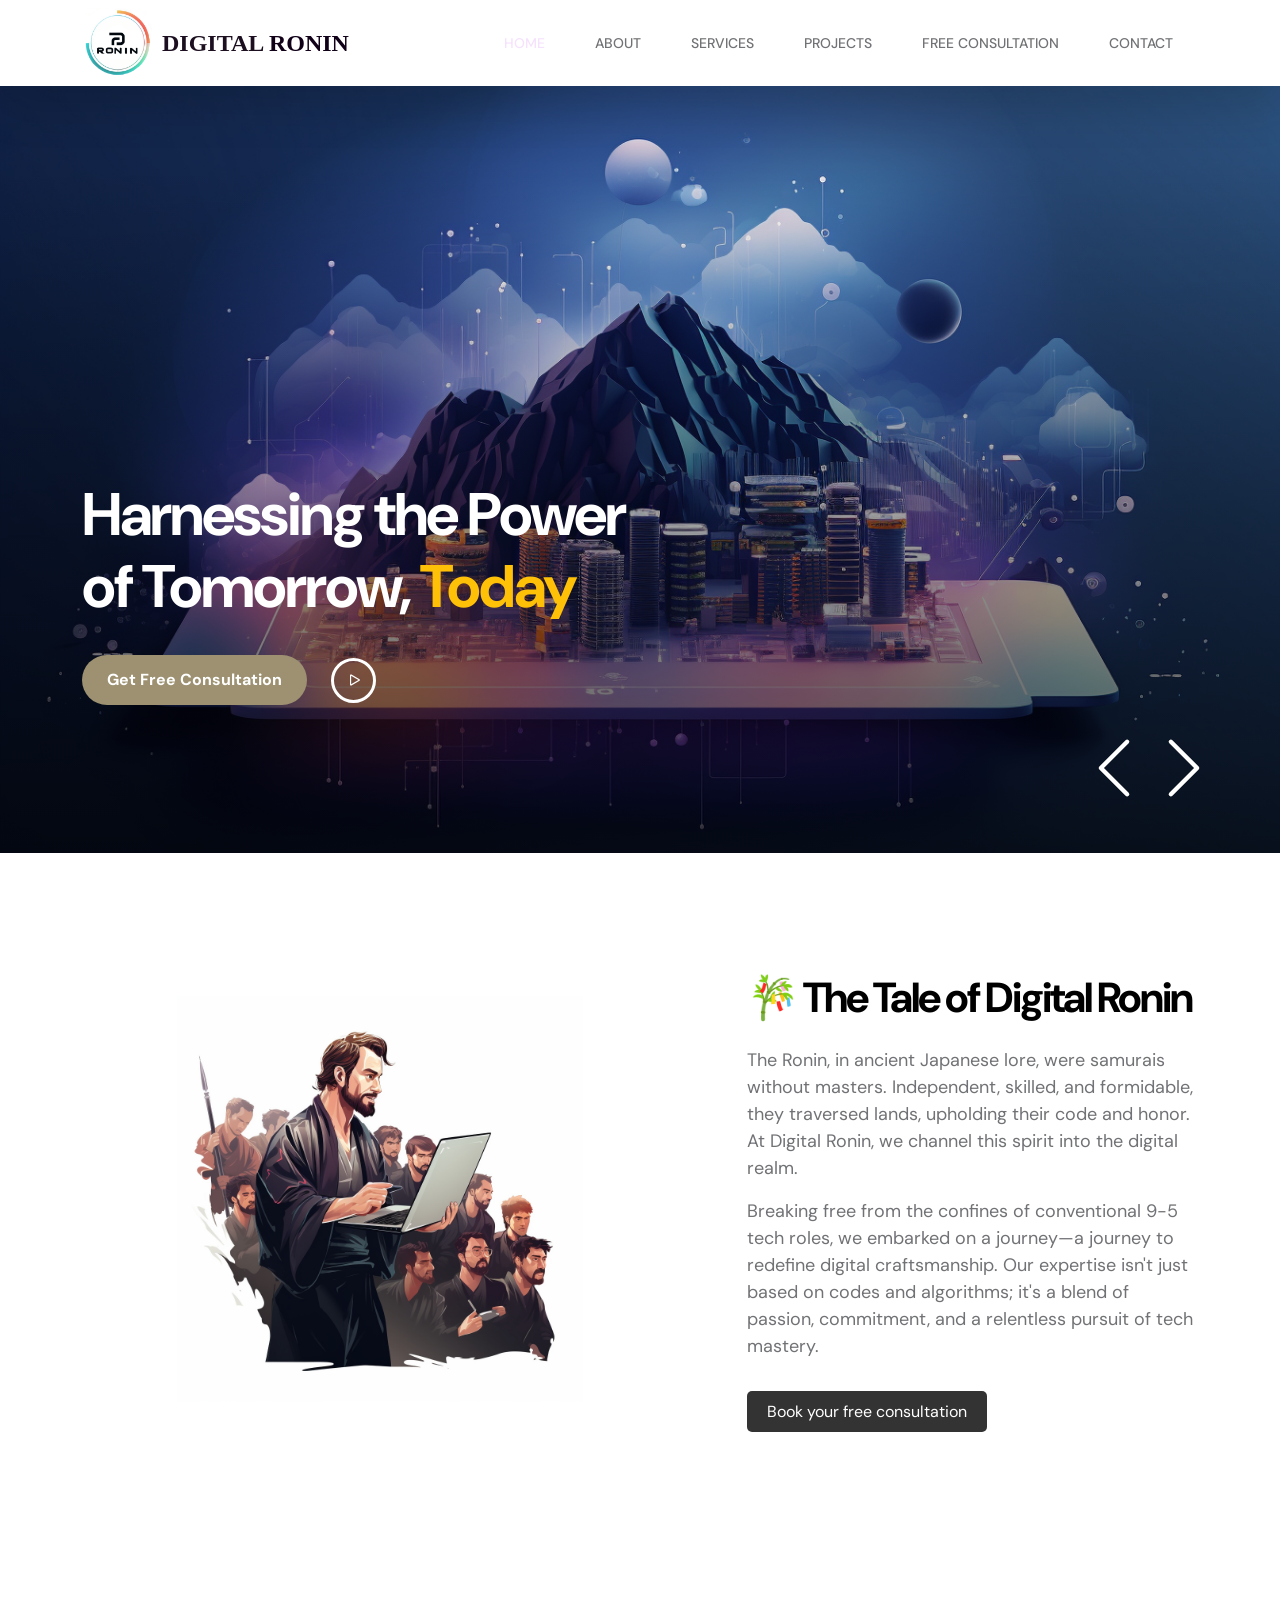
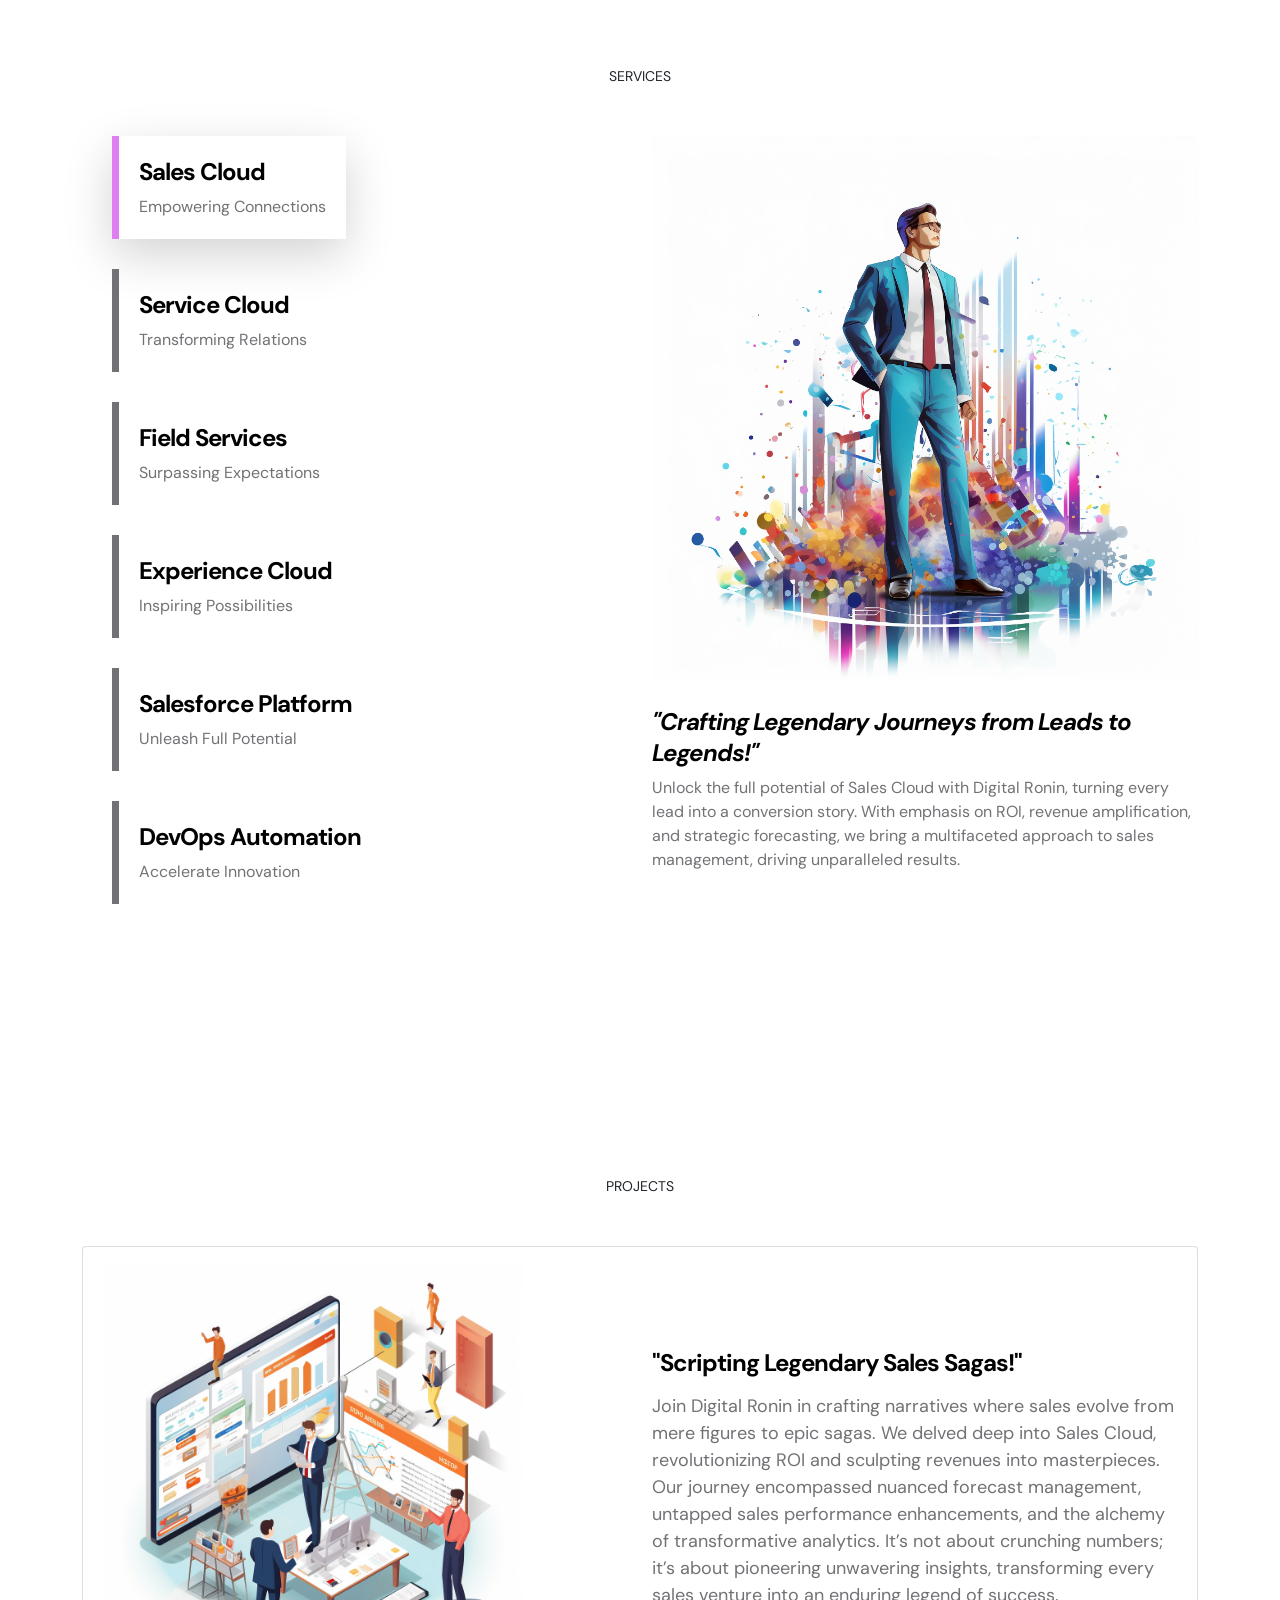
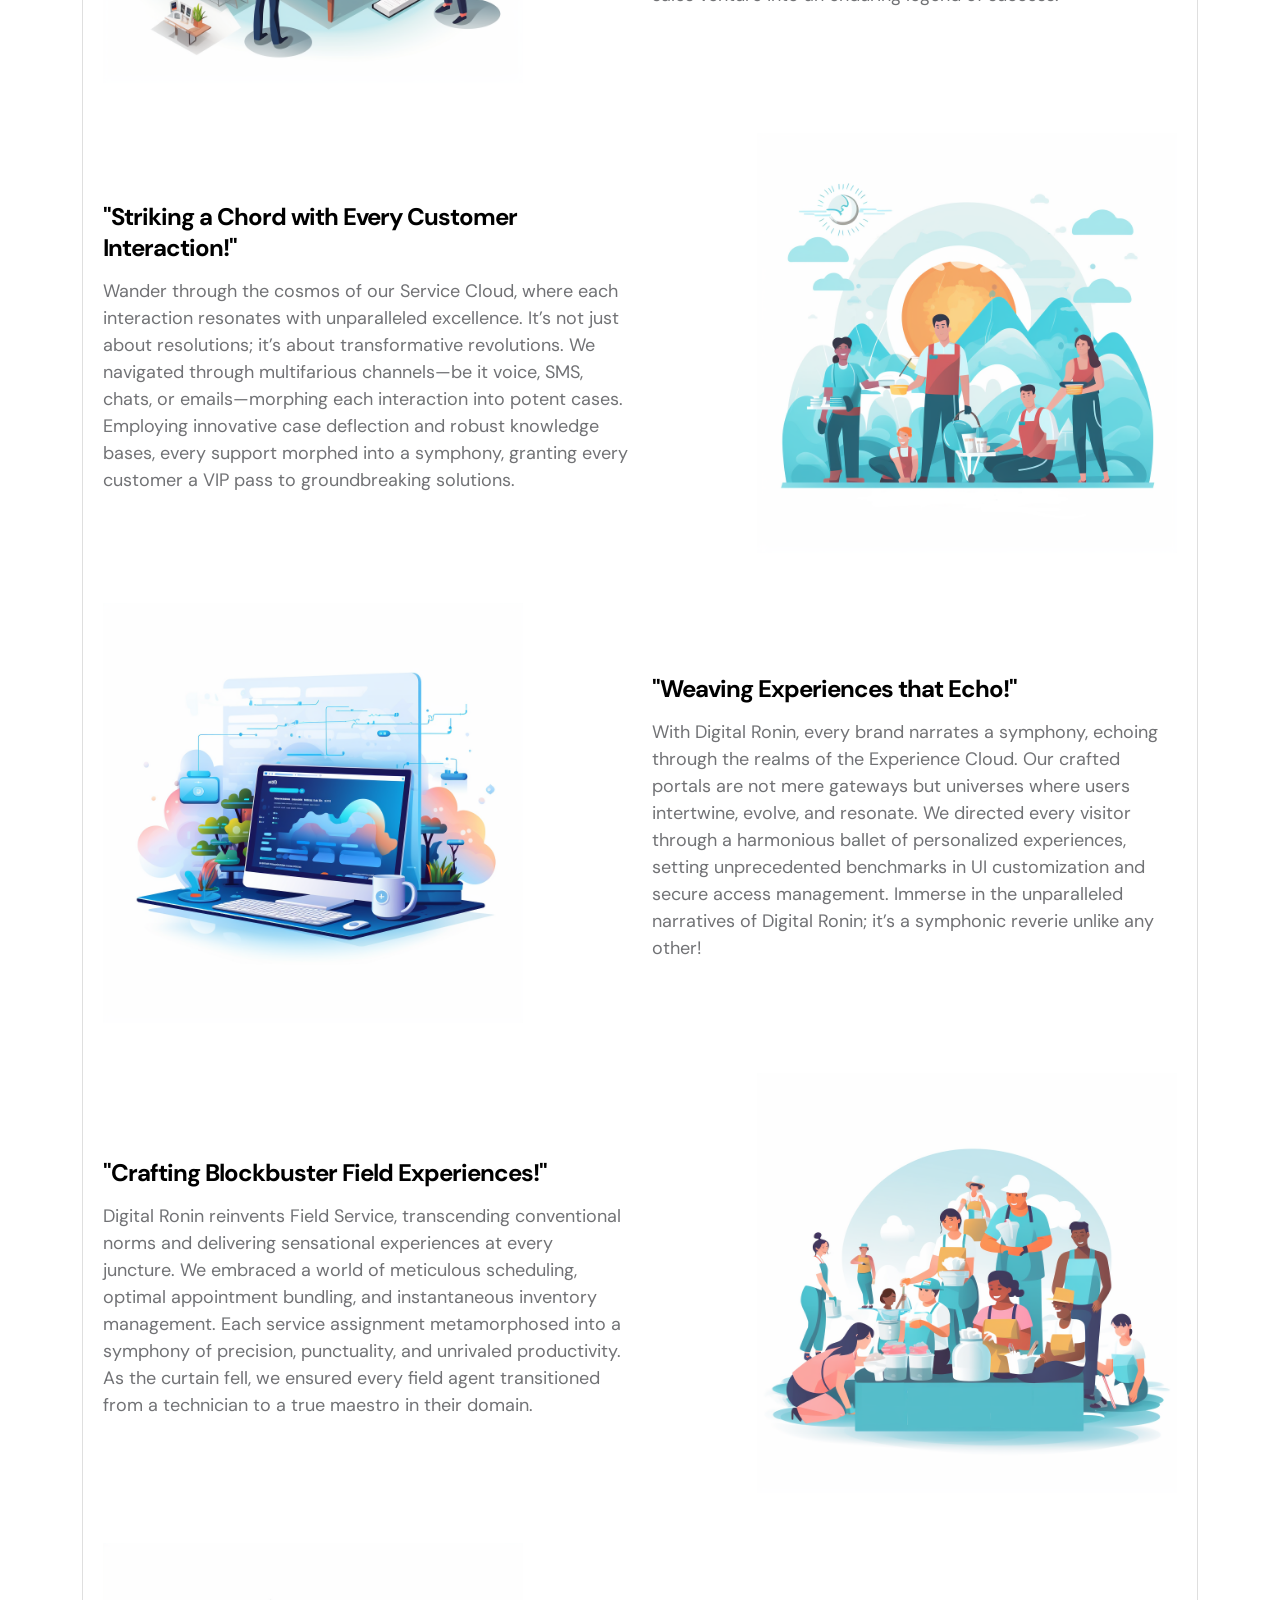
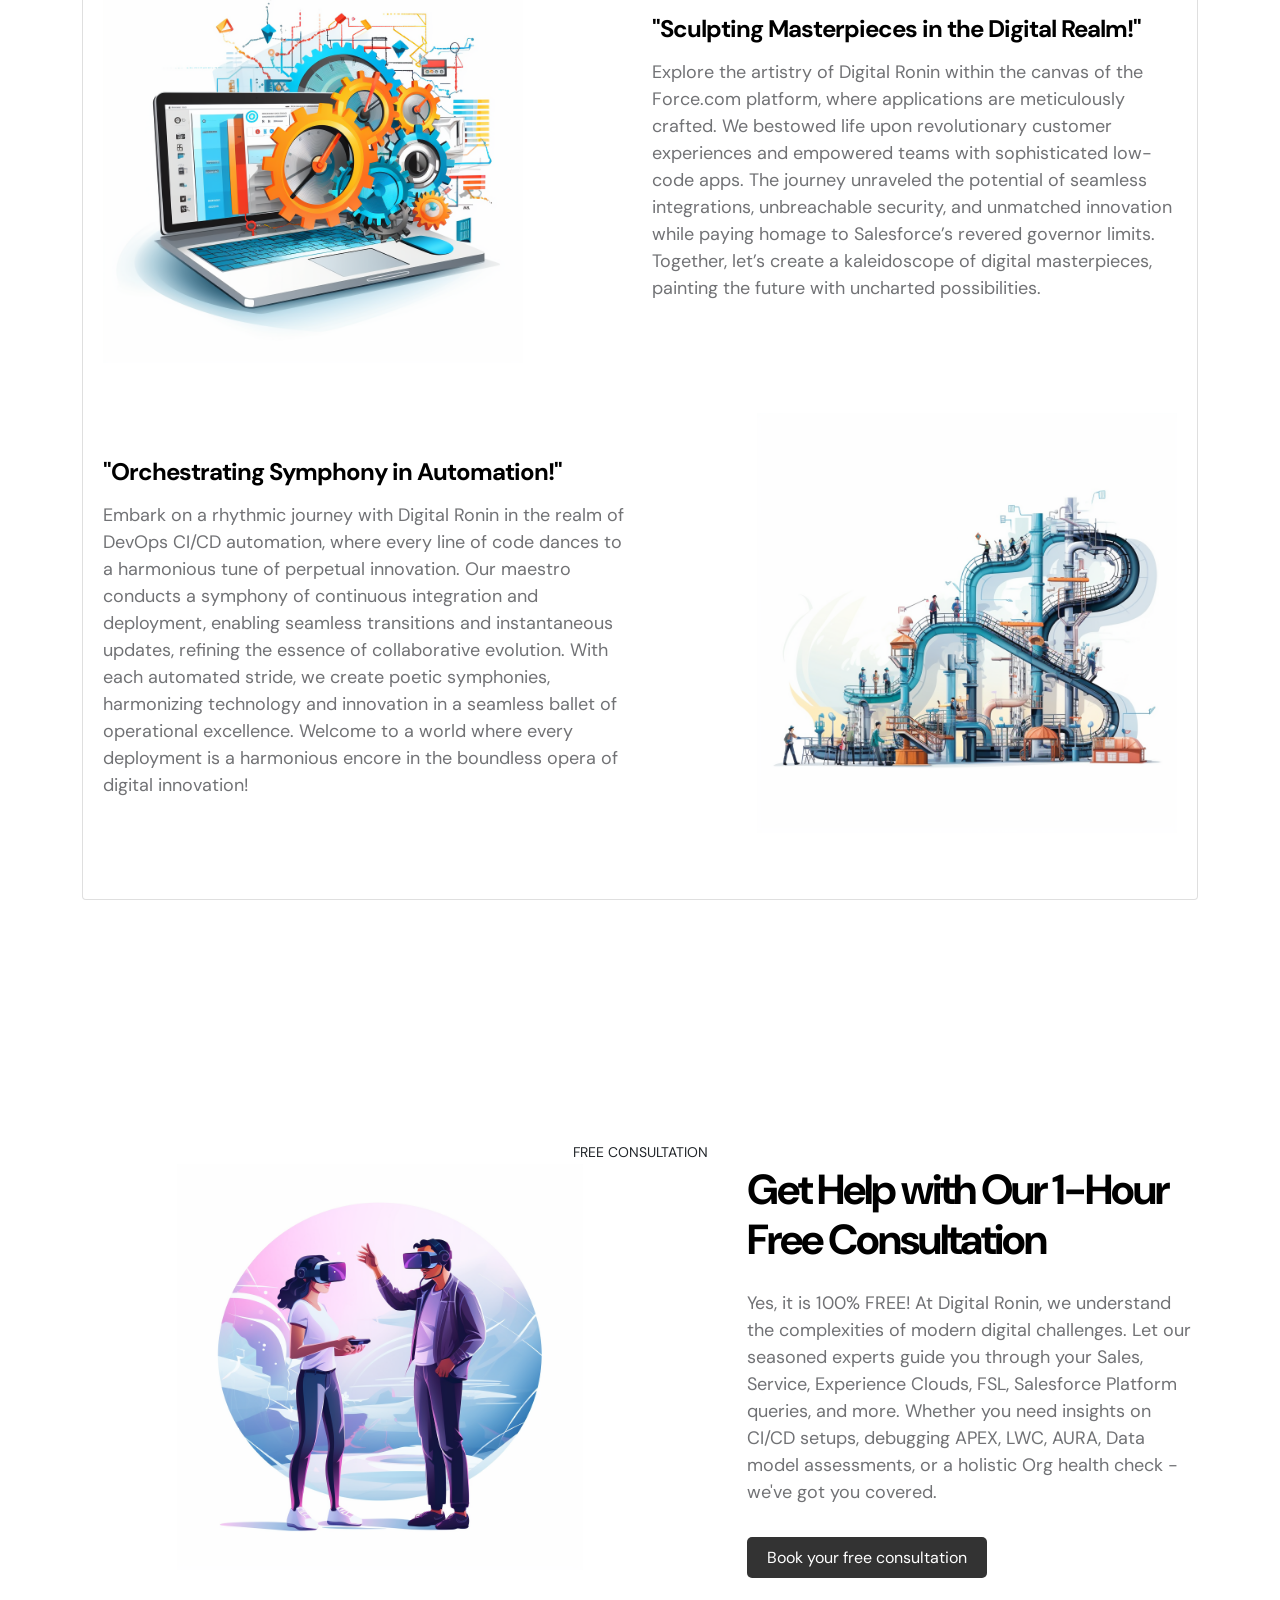
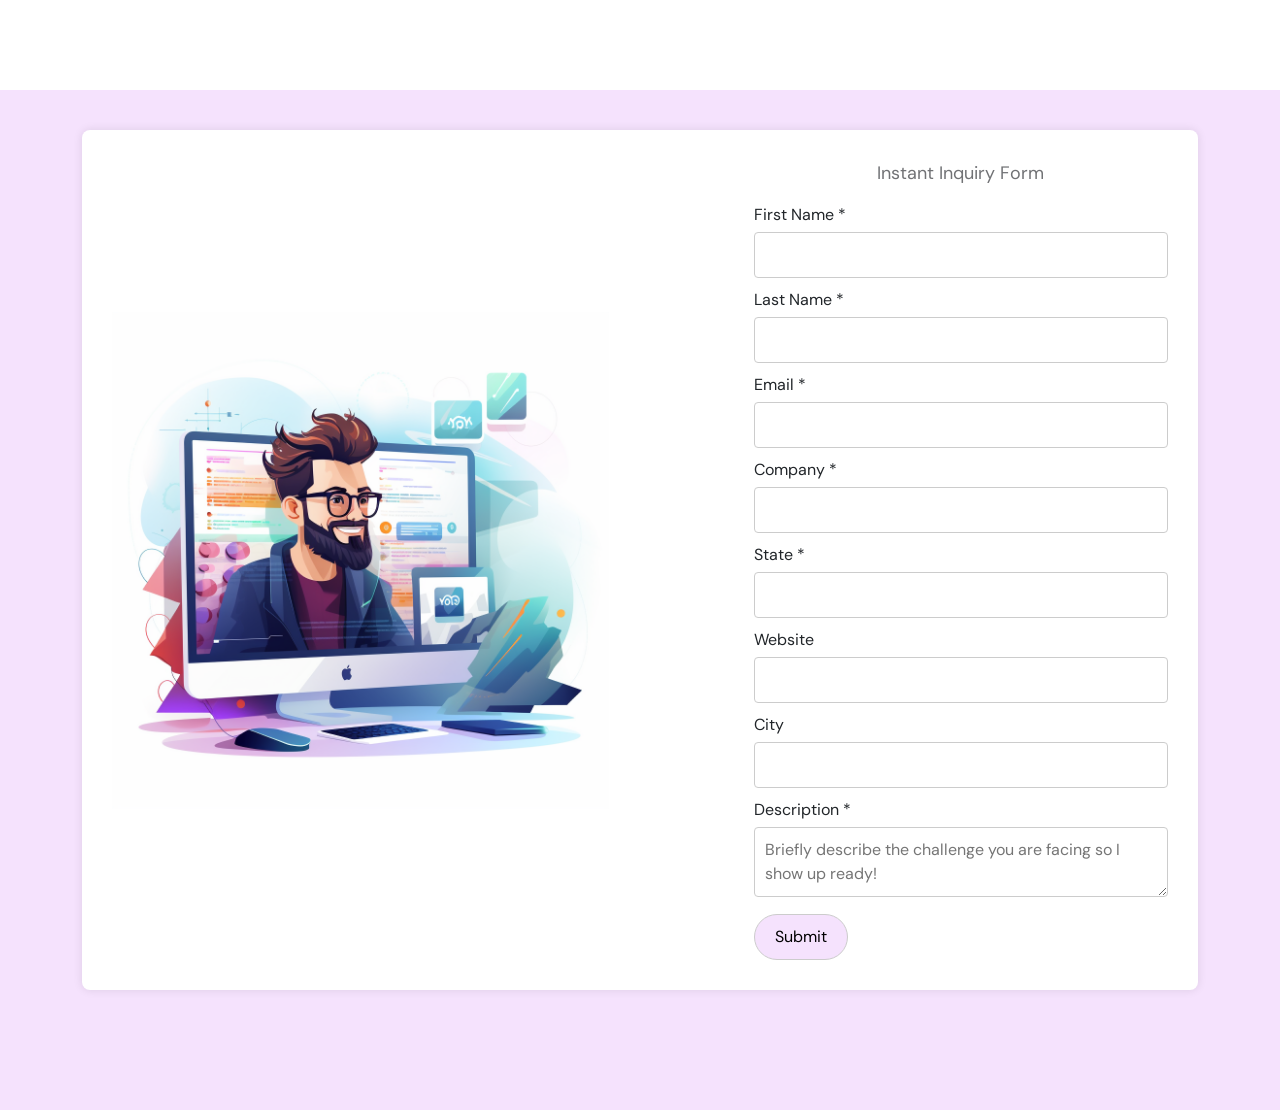
<file: index.html>
<!doctype html>
<html lang="en">
<head>
    <meta charset="utf-8">
    <title>Digital Ronin - Mastering Digital Crafts</title>
    <meta name="description" content="Digital Ronin specializes in providing top-notch Salesforce and DevOps solutions, creating unparalleled digital experiences and revolutionary customer interactions.">
    <meta name="keywords" content="Salesforce, DevOps, Digital Solutions, Customer Service, Field Service Lightning, Experience Cloud, Service Cloud, Sales Cloud">
    <meta name="author" content="Digital Ronin">
    <meta name="viewport" content="width=device-width, initial-scale=1.0">
    <meta name="robots" content="index, follow">
    <link rel="canonical" href="https://www.thedigitalronin.com/">

    <meta name="viewport" content="width=device-width, initial-scale=1, minimum-scale=1">
    <title>Digital Ronin</title>

    <!-- CSS FILES -->
    <link rel="preconnect" href="https://fonts.googleapis.com">
    <link rel="preconnect" href="https://fonts.gstatic.com" crossorigin>
    <link href="https://fonts.googleapis.com/css2?family=DM+Sans:wght@400;500;700&display=swap" rel="stylesheet">
    <link href="css/bootstrap.min.css" rel="stylesheet">
    <link href="css/bootstrap-icons.css" rel="stylesheet">
    <link href="css/magnific-popup.css" rel="stylesheet">
    <link href="css/tooplate-waso-strategy.css" rel="stylesheet">



</head>
<body id="section_1">
    <nav class="navbar navbar-expand-lg bg-white shadow-lg">
        <div class="container">
            <a href="#" class="logo-brand">
                <img src="images/igital.png" alt="Logo" width="70" height="70">
                <span class="text-digital">DIGITAL&nbsp;</span><span class="text-ronin">RONIN</span>
            </a>
            <button class="navbar-toggler" type="button" data-bs-toggle="collapse" data-bs-target="#navbarNav" aria-controls="navbarNav" aria-expanded="false" aria-label="Toggle navigation">
                <span class="navbar-toggler-icon"></span>
            </button>
            <div class="collapse navbar-collapse" id="navbarNav">
                <ul class="navbar-nav ms-auto">
                    <li class="nav-item">
                        <a class="nav-link click-scroll" href="#section_1">Home</a>
                    </li>
                    <li class="nav-item">
                        <a class="nav-link click-scroll" href="#section_2">About</a>
                    </li>
                    <li class="nav-item">
                        <a class="nav-link click-scroll" href="#section_3">Services</a>
                    </li>
                    <li class="nav-item">
                        <a class="nav-link click-scroll" href="#section_4">Projects</a>
                    </li>

                    <li class="nav-item">
                        <a class="nav-link click-scroll" href="#section_5">Free Consultation</a>
                    </li>
                    <li class="nav-item">
                        <a class="nav-link click-scroll" href="#section_6">Contact</a>
                    </li>
                </ul>
                <div>
                </div>
    </nav>

    <main>
        <section class="hero">
            <div class="container-fluid h-100">
                <div class="row h-100">
                    <div id="carouselExampleCaptions" class="carousel carousel-fade hero-carousel slide" data-bs-ride="carousel">
                        <div class="carousel-inner">
                            <div class="carousel-item active">
                                <div class="container position-relative h-100">
                                    <div class="carousel-caption d-flex flex-column justify-content-center">
                                        <h1>Harnessing the Power of Tomorrow, <span class="text-warning">Today</span></h1>
                                        <div class="d-flex align-items-center mt-4">
                                            <a class="custom-btn btn custom-link" href="#section_6">Get Free Consultation</a>
                                            <a class="popup-youtube custom-icon d-flex ms-4" href="https://www.youtube.com/watch?v=AYaHuZ4BB6Y">
                                                <i class="bi-play play-icon d-flex m-auto text-white"></i>
                                            </a>
                                        </div>
                                    </div>
                                </div>
                                <div class="carousel-image-wrap">
                                    <img src="images/slide/slide1.png" class="img-fluid carousel-image" alt="">
                                </div>
                            </div>
                            <div class="carousel-item">
                                <div class="container position-relative h-100">
                                    <div class="carousel-caption d-flex flex-column justify-content-center">
                                        <h1>Where Tech Meets Artistry: <span class="text-warning">Your Vision, </span>Our Expertise.</h1>
                                        <div class="d-flex align-items-center mt-4">
                                            <a class="custom-btn btn custom-link" href="#section_6">Get Free Consultation</a>
                                            <a class="popup-youtube custom-icon d-flex ms-4" href="https://www.youtube.com/watch?v=VStvZjykQ00">
                                                <i class="bi-play play-icon d-flex m-auto text-white"></i>
                                            </a>
                                        </div>
                                    </div>
                                </div>
                                <div class="carousel-image-wrap">
                                    <img src="images/slide/slide2.png" class="img-fluid carousel-image" alt="">
                                </div>
                            </div>

                            <div class="carousel-item">
                                <div class="container position-relative h-100">
                                    <div class="carousel-caption d-flex flex-column justify-content-center">
                                        <h1>Crafting <span class="text-warning">Digital Magic, </span>for Real Systems</h1>
                                        <div class="d-flex align-items-center mt-4">
                                            <a class="custom-btn btn custom-link" href="#section_6">Get Free Consultation</a>

                                            <a class="popup-youtube custom-icon d-flex ms-4" href="https://www.youtube.com/watch?v=VStvZjykQ00">
                                                <i class="bi-play play-icon d-flex m-auto text-white"></i>
                                            </a>
                                        </div>
                                    </div>
                                </div>
                                <div class="carousel-image-wrap">
                                    <img src="images/slide/slide3.png" class="img-fluid carousel-image" alt="">
                                </div>
                            </div>

                            <button class="carousel-control-prev" type="button" data-bs-target="#carouselExampleCaptions" data-bs-slide="prev">
                                <span class="carousel-control-prev-icon" aria-hidden="true"></span>
                                <span class="visually-hidden">Previous</span>
                            </button>

                            <button class="carousel-control-next" type="button" data-bs-target="#carouselExampleCaptions" data-bs-slide="next">
                                <span class="carousel-control-next-icon" aria-hidden="true"></span>
                                <span class="visually-hidden">Next</span>
                            </button>
                        </div>
                    </div>
                </div>
            </div>
        </section>

        <section class="about section-padding" id="section_2">
            <div class="container">
                <div class="row align-items-center">
                    <!-- align-items-center ensures that text and image are vertically aligned -->
                    <div class="col-lg-1"></div>
                    <div class="col-lg-5">
                      
                        <img src="images/about_ronin.png" alt="" style="width: 90%; height: auto;">
                    </div>
                    <div class="col-lg-1"></div> <!-- Spacer column -->
                    <div class="col-lg-5">
                        <h2 class="mb-4">🎋 The Tale of Digital Ronin</h2>
                        <p class="mb-8">The Ronin, in ancient Japanese lore, were samurais without masters. Independent, skilled, and formidable, they traversed lands, upholding their code and honor. At Digital Ronin, we channel this spirit into the digital realm.</p>
                        <p>Breaking free from the confines of conventional 9-5 tech roles, we embarked on a journey—a journey to redefine digital craftsmanship. Our expertise isn't just based on codes and algorithms; it's a blend of passion, commitment, and a relentless pursuit of tech mastery.</p>
                        <br>
                        <a class="cta-button" onclick="location.href='#section_6';">Book your free consultation</a>
                    </div>
                    <div class="col-lg-1"></div>
                </div>
            </div>
        </section>


        <section class="services section-padding" id="section_3">
            <div class="container">
                <div class="row">
                    <div class="col-lg-10 col-12 text-center mx-auto mb-5">
                        <small class="small-title">Services</small>
                    </div>
                    <div class="col-lg-6 col-12">
                        <nav>
                            <div class="nav nav-tabs flex-column align-items-baseline" id="nav-tab" role="tablist">
                                <button class="nav-link active" id="nav-business-tab" data-bs-toggle="tab" data-bs-target="#nav-business" type="button" role="tab" aria-controls="nav-business" aria-selected="true">
                                    <h5>Sales Cloud</h5>
                                    <span>Empowering Connections</span>
                                </button>
                                <button class="nav-link" id="nav-strategy-tab" data-bs-toggle="tab" data-bs-target="#nav-strategy" type="button" role="tab" aria-controls="nav-strategy" aria-selected="false">
                                    <h5>Service Cloud</h5>
                                    <span>Transforming Relations</span>
                                </button>
                                <button class="nav-link" id="nav-video-tab" data-bs-toggle="tab" data-bs-target="#nav-video" type="button" role="tab" aria-controls="nav-video" aria-selected="false">
                                    <h5>Field Services</h5>
                                    <span>Surpassing Expectations</span>
                                </button>
                                <button class="nav-link" id="nav-video-tab" data-bs-toggle="tab" data-bs-target="#nav-exp" type="button" role="tab" aria-controls="nav-video" aria-selected="false">
                                    <h5>Experience Cloud</h5>
                                    <span>Inspiring Possibilities</span>
                                </button>
                                <button class="nav-link" id="nav-video-tab" data-bs-toggle="tab" data-bs-target="#nav-plat" type="button" role="tab" aria-controls="nav-video" aria-selected="false">
                                    <h5>Salesforce Platform</h5>
                                    <span>Unleash Full Potential</span>
                                </button>
                                <button class="nav-link" id="nav-video-tab" data-bs-toggle="tab" data-bs-target="#nav-devops" type="button" role="tab" aria-controls="nav-video" aria-selected="false">
                                    <h5>DevOps Automation</h5>
                                    <span>Accelerate Innovation</span>
                                </button>
                            </div>
                        </nav>
                    </div>

                    <div class="col-lg-6 col-12">
                        <div class="tab-content" id="nav-tabContent">
                            <div class="tab-pane fade show active" id="nav-business" role="tabpanel" aria-labelledby="nav-intro-tab">
                                <img src="images/services/sales.png" class="img-fluid" alt="">
                                <h5 class="mt-4 mb-2"><em>"Crafting Legendary Journeys from Leads to Legends!"</em></h5>
                                <p style="font-size: medium">Unlock the full potential of Sales Cloud with Digital Ronin, turning every lead into a conversion story. With emphasis on ROI, revenue amplification, and strategic forecasting, we bring a multifaceted approach to sales management, driving unparalleled results.</p>
                            </div>
                            <div class="tab-pane fade show" id="nav-strategy" role="tabpanel" aria-labelledby="nav-intro-tab">
                                <img src="images/services/service.png" class="img-fluid" alt="">
                                <h5 class="mt-4 mb-2"><em>"Revolutionizing Customer Service Interaction!"</em></h5>
                                <p style="font-size: medium">Leverage the extensive capabilities of Service Cloud with Digital Ronin, where every interaction is an opportunity for brand elevation. From channel optimization to revolutionary case resolution techniques, we bring innovation to the forefront of customer interaction.</p>
                            </div>
                            <div class="tab-pane fade show" id="nav-video" role="tabpanel" aria-labelledby="nav-video-tab">
                                <img src="images/services/fields.png" class="img-fluid" alt="">
                                <h5 class="mt-4 mb-2"><em>"Optimizing Field Service Delivery!"</em></h5>
                                <p style="font-size: medium">Transform field service operations with Digital Ronin, ensuring every assignment is a step towards operational excellence. With our focus on scheduling optimization and end-to-end task management, we deliver unprecedented field service solutions.</p>
                            </div>
                            <div class="tab-pane fade show" id="nav-exp" role="tabpanel" aria-labelledby="nav-video-tab">
                                <img src="images/services/experience.png" class="img-fluid" alt="">
                                <h5 class="mt-4 mb-2"><em>"Providing Resonant User Experiences!"</em></h5>
                                <p style="font-size: medium">Experience the transformative power of Digital Ronin in Experience Cloud, designing interactions that echo with every user. From personalized portals to immersive experiences, we redefine user engagement.</p>
                            </div>
                            <div class="tab-pane fade show" id="nav-plat" role="tabpanel" aria-labelledby="nav-video-tab">
                                <img src="images/services/platform.png" class="img-fluid" alt="">
                                <h5 class="mt-4 mb-2"><em>"Crafting Innovative Digital Solutions!"</em></h5>
                                <p style="font-size: medium">Harness the limitless possibilities of the Salesforce Platform with Digital Ronin. From low-code apps to secure integrations, we facilitate rapid innovation, ensuring every solution is a paradigm of excellence.</p>
                            </div>
                            <div class="tab-pane fade show" id="nav-devops" role="tabpanel" aria-labelledby="nav-video-tab">
                                <img src="images/services/devops.png" class="img-fluid" alt="">
                                <h5 class="mt-4 mb-2"><em>"Revolutionizing Development with Agile Solutions!"</em></h5>
                                <p style="font-size: medium">Dive into Digital Ronin’s DevOps, fostering seamless, agile development life cycles. Our solutions ensure swift releases and operational excellence through continuous integration and delivery (CI/CD), elevating development to its zenith.</p>
                            </div>
                        </div>
                    </div>
                </div>
            </div>
        </section>

        <section class="projects section-padding" id="section_4">
            <div class="container">
                <div class="row">
                    <div class="col-lg-10 col-12 text-center mx-auto mb-5">
                        <small class="small-title">Projects</small>
                    </div>
                    <div class="col-lg-12 col-12">
                        <div class="accordion" id="projectsAccordion">
                            <div class="accordion-item">
                                <div aria-labelledby="headingOne" data-bs-parent="#projectsAccordion">
                                    <div class="accordion-body">
                                        <div class="project">
                                            <div class="row">
                                                <div class="col-md-6">
                                                    <img src="images/salesproject.png" class="img-fluid" alt="">
                                                </div>
                                                <div class="col-md-6">
                                                    <h5 class="mt-4 mb-2">"Scripting Legendary Sales Sagas!"</h5>
                                                    <p>Join Digital Ronin in crafting narratives where sales evolve from mere figures to epic sagas. We delved deep into Sales Cloud, revolutionizing ROI and sculpting revenues into masterpieces. Our journey encompassed nuanced forecast management, untapped sales performance enhancements, and the alchemy of transformative analytics. It’s not about crunching numbers; it’s about pioneering unwavering insights, transforming every sales venture into an enduring legend of success.</p>
                                                </div>
                                            </div>
                                        </div>
                                        <div class="project">
                                            <div class="row flex-row-reverse">
                                                <div class="col-md-6" style="text-align:right;">
                                                    <img src="images/serviceproject.png" class="img-fluid" alt="">
                                                </div>
                                                <div class="col-md-6">
                                                    <h5 class="mt-4 mb-2">"Striking a Chord with Every Customer Interaction!"</h5>
                                                    <p>Wander through the cosmos of our Service Cloud, where each interaction resonates with unparalleled excellence. It’s not just about resolutions; it’s about transformative revolutions. We navigated through multifarious channels—be it voice, SMS, chats, or emails—morphing each interaction into potent cases. Employing innovative case deflection and robust knowledge bases, every support morphed into a symphony, granting every customer a VIP pass to groundbreaking solutions.</p>
                                                </div>
                                            </div>
                                        </div>
                                        <div class="project">
                                            <div class="row">
                                                <div class="col-md-6">
                                                    <img src="images/experienceproject.png" class="img-fluid" alt="">
                                                </div>
                                                <div class="col-md-6">
                                                    <h5 class="mt-4 mb-2">"Weaving Experiences that Echo!"</h5>
                                                    <p>With Digital Ronin, every brand narrates a symphony, echoing through the realms of the Experience Cloud. Our crafted portals are not mere gateways but universes where users intertwine, evolve, and resonate. We directed every visitor through a harmonious ballet of personalized experiences, setting unprecedented benchmarks in UI customization and secure access management. Immerse in the unparalleled narratives of Digital Ronin; it’s a symphonic reverie unlike any other!</p>
                                                </div>
                                            </div>
                                        </div>
                                        <div class="project">
                                            <div class="row flex-row-reverse">
                                                <div class="col-md-6" style="text-align:right;">
                                                    <img src="images/fieldsproject.png" class="img-fluid" alt="">
                                                </div>
                                                <div class="col-md-6">
                                                    <h5 class="mt-4 mb-2">"Crafting Blockbuster Field Experiences!"</h5>
                                                    <p>Digital Ronin reinvents Field Service, transcending conventional norms and delivering sensational experiences at every juncture. We embraced a world of meticulous scheduling, optimal appointment bundling, and instantaneous inventory management. Each service assignment metamorphosed into a symphony of precision, punctuality, and unrivaled productivity. As the curtain fell, we ensured every field agent transitioned from a technician to a true maestro in their domain.</p>
                                                </div>
                                            </div>
                                        </div>
                                        <div class="project">
                                            <div class="row">
                                                <div class="col-md-6">
                                                    <img src="images/platformproject.png" class="img-fluid" alt="">
                                                </div>
                                                <div class="col-md-6">
                                                    <h5 class="mt-4 mb-2">"Sculpting Masterpieces in the Digital Realm!"</h5>
                                                    <p>Explore the artistry of Digital Ronin within the canvas of the Force.com platform, where applications are meticulously crafted. We bestowed life upon revolutionary customer experiences and empowered teams with sophisticated low-code apps. The journey unraveled the potential of seamless integrations, unbreachable security, and unmatched innovation while paying homage to Salesforce’s revered governor limits. Together, let’s create a kaleidoscope of digital masterpieces, painting the future with uncharted possibilities.</p>
                                                </div>
                                            </div>
                                        </div>
                                        <div class="project">
                                            <div class="row flex-row-reverse">
                                                <div class="col-md-6" style="text-align:right;">
                                                    <img src="images/devopsproject.png" class="img-fluid" alt="">
                                                </div>
                                                <div class="col-md-6">
                                                    <h5 class="mt-4 mb-2">"Orchestrating Symphony in Automation!"</h5>
                                                    <p>Embark on a rhythmic journey with Digital Ronin in the realm of DevOps CI/CD automation, where every line of code dances to a harmonious tune of perpetual innovation. Our maestro conducts a symphony of continuous integration and deployment, enabling seamless transitions and instantaneous updates, refining the essence of collaborative evolution. With each automated stride, we create poetic symphonies, harmonizing technology and innovation in a seamless ballet of operational excellence. Welcome to a world where every deployment is a harmonious encore in the boundless opera of digital innovation!</p>
                                                </div>
                                            </div>
                                        </div>
                                    </div>
                                </div>
                            </div>
                        </div>
                    </div>
                </div>
            </div>
        </section>

        <section class="about section-padding">
            <div class="container">
                <div class="row">
                    <div class="col-lg-1"></div>
                    <div class="col-lg-10 text-center" id="section_5">
                        <small class="small-title">Free Consultation</small>
                    </div>
                    <div class="col-lg-1"></div>
                </div>
                <div class="row align-items-center">
                    <!-- align-items-center ensures that text and image are vertically aligned -->
                    <div class="col-lg-1"></div>
                    <div class="col-lg-5">
                        <img src="images/contactus1.png" alt="" style="width: 90%; height: auto;">
                    </div>
                    <div class="col-lg-1"></div> <!-- Spacer column -->
                    <div class="col-lg-5">
                        <h2 class="mb-4">Get Help with Our 1-Hour Free Consultation</h2>
                        <p>Yes, it is 100% FREE! At Digital Ronin, we understand the complexities of modern digital challenges. Let our seasoned experts guide you through your Sales, Service, Experience Clouds, FSL, Salesforce Platform queries, and more. Whether you need insights on CI/CD setups, debugging APEX, LWC, AURA, Data model assessments, or a holistic Org health check - we've got you covered.</p>
                        <br>
                        <a class="cta-button" onclick="location.href='#section_6';">Book your free consultation</a>
                    </div>
                    <div class="col-lg-1"></div>
                </div>
            </div>
        </section>

        <section class="contact">
            <div class="contact-container-wrap">
                <div class="container">
                    <div class="row" id="section_6">
                    </div>

                    <META HTTP-EQUIV="Content-type" CONTENT="text/html; charset=UTF-8">
                    <div style="background-color: white; display: flex; align-items: center; padding: 20px; margin-top: 40px; border-radius: 8px; box-shadow: 0px 0px 10px 0px #0000001a;">
                        <div style="flex: 3; padding: 10px;">
                            <img src="images/contactus3.png" alt="Description" style="max-width: 80%; border-radius: 1px;" />
                        </div>
                        <form action="https://webto.salesforce.com/servlet/servlet.WebToLead?encoding=UTF-8" method="POST" style="flex: 2; padding: 10px;" onsubmit="return showConfirmation()">
                            <p style="text-align: center; margin-top: 0;">Instant Inquiry Form</p>
                            <input type="hidden" name="oid" value="00D8c000006dQRP" />
                            <input type="hidden" name="retURL" value="https://www.thedigitalronin.com/" />

                            <div style="margin-bottom: 10px;">
                                <label for="first_name" style="display: block; margin-bottom: 5px;">First Name *</label>
                                <input id="first_name" maxlength="40" name="first_name" size="20" type="text" required style="width: 100%; padding: 10px; border-radius: 4px; border: 1px solid #ccc;" />
                            </div>

                            <div style="margin-bottom: 10px;">
                                <label for="last_name" style="display: block; margin-bottom: 5px;">Last Name *</label>
                                <input id="last_name" maxlength="40" name="last_name" size="20" type="text" required style="width: 100%; padding: 10px; border-radius: 4px; border: 1px solid #ccc;" />
                            </div>

                            <div style="margin-bottom: 10px;">
                                <label for="email" style="display: block; margin-bottom: 5px;">Email *</label>
                                <input id="email" maxlength="40" name="email" size="20" type="text" required style="width: 100%; padding: 10px; border-radius: 4px; border: 1px solid #ccc;" />
                            </div>

                            <div style="margin-bottom: 10px;">
                                <label for="company" style="display: block; margin-bottom: 5px;">Company *</label>
                                <input id="company" maxlength="40" name="company" size="20" type="text" required style="width: 100%; padding: 10px; border-radius: 4px; border: 1px solid #ccc;" />
                            </div>

                            <div style="margin-bottom: 10px;">
                                <label for="state" style="display: block; margin-bottom: 5px;">State *</label>
                                <input id="state" maxlength="40" name="state" size="20" type="text" required style="width: 100%; padding: 10px; border-radius: 4px; border: 1px solid #ccc;" />
                            </div>

                            <div style="margin-bottom: 10px;">
                                <label for="url" style="display: block; margin-bottom: 5px;">Website</label>
                                <input id="url" maxlength="80" name="url" size="20" type="text" style="width: 100%; padding: 10px; border-radius: 4px; border: 1px solid #ccc;" />
                            </div>
                            <div style="margin-bottom: 10px;">
                                <label for="city" style="display: block; margin-bottom: 5px;">City</label>
                                <input id="city" maxlength="40" name="city" size="20" type="text" style="width: 100%; padding: 10px; border-radius: 4px; border: 1px solid #ccc;" />
                            </div>

                            <div style="margin-bottom: 10px;">
                                <label for="description" style="display: block; margin-bottom: 5px;">Description *</label>
                                <textarea name="description" required placeholder="Briefly describe the challenge you are facing so I show up ready!" style="width: 100%; padding: 10px; border-radius: 4px; border: 1px solid #ccc;"></textarea>
                            </div>
                            <input type="submit" name="submit" value="Submit" style="background: #f5e2fd; color: black; padding: 10px 20px; border-radius: 25px; cursor: pointer; border: 1px solid #ccc;" />
                        </form>
                    </div>
                </div>
            </div>
        </section>
    </main>
    <script src="js/jquery.min.js"></script>
    <script src="js/bootstrap.min.js"></script>
    <script src="js/jquery.sticky.js"></script>
    <script src="js/jquery.magnific-popup.min.js"></script>
    <script src="js/magnific-popup-options.js"></script>
    <script src="js/click-scroll.js"></script>
    <script src="js/custom.js"></script>

    <script type="module">
        function showConfirmation() {
            var userConfirmed = confirm('You are about to submit the form. Proceed?');
            return userConfirmed;
        }
    </script>
</body>
</html>
</file>
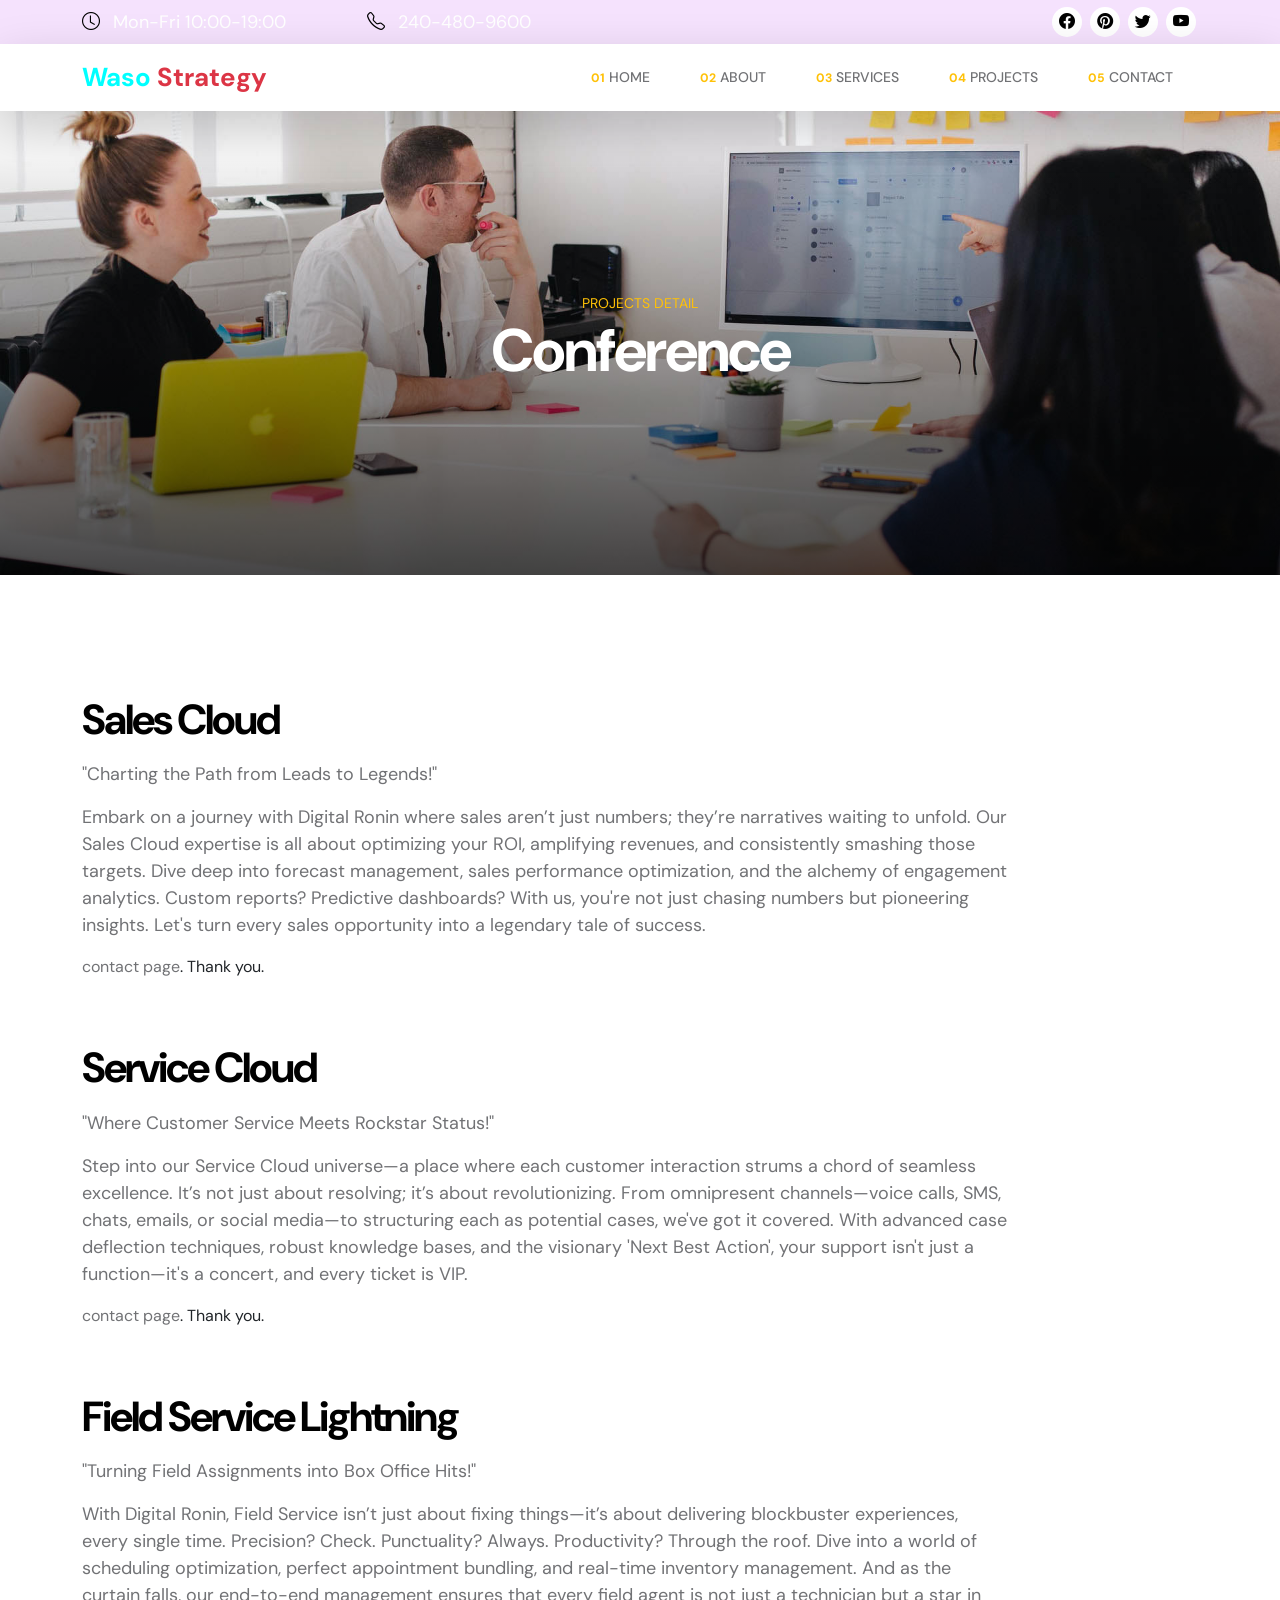
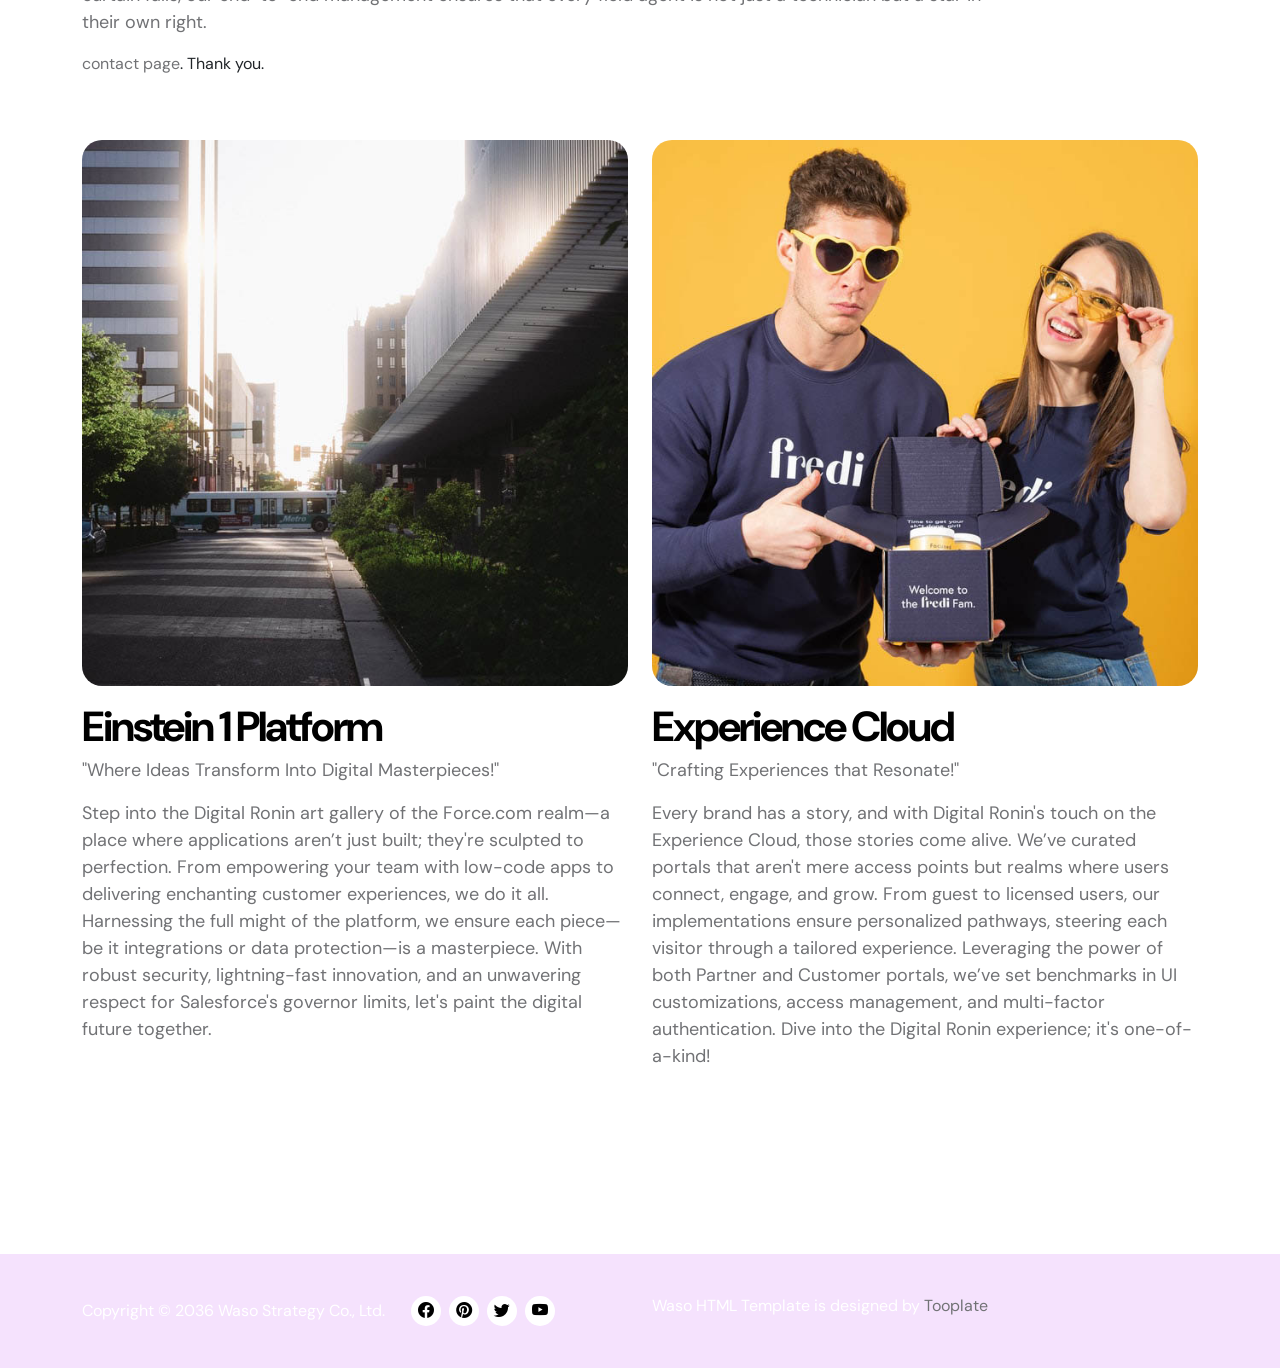
<file: project-detail.html>
<!doctype html>
<html lang="en">
    <head>
        <meta charset="utf-8">
        <meta name="viewport" content="width=device-width, initial-scale=1">

        <meta name="description" content="">
        <meta name="author" content="Tooplate">

        <title>Waso Project Page - Free HTML Template</title>

        <!-- CSS FILES -->
        <link rel="preconnect" href="https://fonts.googleapis.com">
        
        <link rel="preconnect" href="https://fonts.gstatic.com" crossorigin>
        
        <link href="https://fonts.googleapis.com/css2?family=DM+Sans:wght@400;500;700&display=swap" rel="stylesheet">

        <link href="css/bootstrap.min.css" rel="stylesheet">

        <link href="css/bootstrap-icons.css" rel="stylesheet">

        <link href="css/magnific-popup.css" rel="stylesheet">

        <link href="css/tooplate-waso-strategy.css" rel="stylesheet">
        
<!--

Tooplate 2130 Waso Strategy

https://www.tooplate.com/view/2130-waso-strategy

Free Bootstrap 5 HTML Template

-->

    </head>
    
    <body class="projects-detail-page" id="section_1">

        <header class="site-header">
            <div class="container">
                <div class="row align-items-center">

                    <div class="col-lg-3 col-md-5 col-7">
                        <p class="text-white mb-0">
                            <i class="bi-clock site-header-icon me-2"></i>
                            Mon-Fri 10:00-19:00
                        </p>
                    </div>

                    <div class="col-lg-2 col-md-3 col-5">
                        <p class="text-white mb-0">
                            <a href="tel: 240-480-9600" class="text-white">
                                <i class="bi-telephone site-header-icon me-2"></i>
                                240-480-9600
                            </a>
                        </p>
                    </div>

                    <div class="col-lg-3 col-md-3 col-12 ms-auto">
                        <ul class="social-icon">
                            <li><a href="https://facebook.com/tooplate" class="social-icon-link bi-facebook"></a></li>

                            <li><a href="https://pinterest.com/tooplate" class="social-icon-link bi-pinterest"></a></li>

                            <li><a href="https://twitter.com/minthu" class="social-icon-link bi-twitter"></a></li>

                            <li><a href="https://www.youtube.com/tooplate" class="social-icon-link bi-youtube"></a></li>
                        </ul>
                    </div>

                </div>
            </div>
        </header>

        <nav class="navbar navbar-expand-lg bg-white shadow-lg">
            <div class="container">

                <a href="index.html" class="navbar-brand">Waso <span class="text-danger">Strategy</span></a>

                <button class="navbar-toggler" type="button" data-bs-toggle="collapse" data-bs-target="#navbarNav" aria-controls="navbarNav" aria-expanded="false" aria-label="Toggle navigation">
                    <span class="navbar-toggler-icon"></span>
                </button>

                <div class="collapse navbar-collapse" id="navbarNav">
                    <ul class="navbar-nav ms-auto">
                        <li class="nav-item">
                            <a class="nav-link" href="index.html#section_1"><small class="small-title"><strong class="text-warning">01</strong></small> Home</a>
                        </li>

                        <li class="nav-item">
                            <a class="nav-link" href="index.html#section_2"><small class="small-title"><strong class="text-warning">02</strong></small> About</a>
                        </li>

                        <li class="nav-item">
                            <a class="nav-link" href="index.html#section_3"><small class="small-title"><strong class="text-warning">03</strong></small> Services</a>
                        </li>

                        <li class="nav-item">
                            <a class="nav-link" href="index.html#section_4"><small class="small-title"><strong class="text-warning">04</strong></small> Projects</a>
                        </li>

                        <li class="nav-item">
                            <a class="nav-link" href="index.html#section_5"><small class="small-title"><strong class="text-warning">05</strong></small> Contact</a>
                        </li>
                    </ul>
                <div>
                        
            </div>
        </nav>

        <main>

            <section class="hero section-hero section-padding">
                <div class="container">
                    <div class="row">

                        <div class="col-lg-6 col-12 text-center mx-auto">
                            <div class="section-hero-text">
                                <small class="small-title text-warning">Projects Detail</small>

                                <h1 class="text-white">Conference</h1>
                            </div>
                        </div>

                    </div>
                </div>
            </section>


            <section class="projects section-padding">
                <div class="container">
                    <div class="row">

                        <div class="col-lg-10 col-12 mb-5">
                            <h2 class="mb-3">Sales Cloud</h2>

                            <p>"Charting the Path from Leads to Legends!"

                            <p>Embark on a journey with Digital Ronin where sales aren’t just numbers; they’re narratives waiting to unfold. Our Sales Cloud expertise is all about optimizing your ROI, amplifying revenues, and consistently smashing those targets. Dive deep into forecast management, sales performance optimization, and the alchemy of engagement analytics. Custom reports? Predictive dashboards? With us, you're not just chasing numbers but pioneering insights. Let's turn every sales opportunity into a legendary tale of success.</p>
                            <a href="https://www.tooplate.com/contact">contact page</a>. Thank you.</p>
                        </div>

                        <div class="col-lg-10 col-12 mb-5">
                            <h2 class="mb-3">Service Cloud</h2>

                            <p>"Where Customer Service Meets Rockstar Status!"</p>

                            <p> Step into our Service Cloud universe—a place where each customer interaction strums a chord of seamless excellence. It’s not just about resolving; it’s about revolutionizing. From omnipresent channels—voice calls, SMS, chats, emails, or social media—to structuring each as potential cases, we've got it covered. With advanced case deflection techniques, robust knowledge bases, and the visionary 'Next Best Action', your support isn't just a function—it's a concert, and every ticket is VIP.</p>   
                            <a href="https://www.tooplate.com/contact">contact page</a>. Thank you.</p>
                        </div>

                        <div class="col-lg-10 col-12 mb-5">
                            <h2 class="mb-3">Field Service Lightning</h2>

                            <p>"Turning Field Assignments into Box Office Hits!"</p>

                            <p>With Digital Ronin, Field Service isn’t just about fixing things—it’s about delivering blockbuster experiences, every single time. Precision? Check. Punctuality? Always. Productivity? Through the roof. Dive into a world of scheduling optimization, perfect appointment bundling, and real-time inventory management. And as the curtain falls, our end-to-end management ensures that every field agent is not just a technician but a star in their own right.</p>

                                
                            <a href="https://www.tooplate.com/contact">contact page</a>. Thank you.</p>
                        </div>

                        <div class="col-lg-6 col-12 mb-5">
                            <img src="images/projects/pj-gal-szabo-CIXXIWxxec4-unsplash.jpg" class="img-fluid projects-image" alt="">

                            <h2 class="mt-3 mb-1">Einstein 1 Platform</h2>

                            <p>"Where Ideas Transform Into Digital Masterpieces!"</p>

                            <p>Step into the Digital Ronin art gallery of the Force.com realm—a place where applications aren’t just built; they're sculpted to perfection. From empowering your team with low-code apps to delivering enchanting customer experiences, we do it all. Harnessing the full might of the platform, we ensure each piece—be it integrations or data protection—is a masterpiece. With robust security, lightning-fast innovation, and an unwavering respect for Salesforce's governor limits, let's paint the digital future together.</p>
                        </div>

                        <div class="col-lg-6 col-12 mb-5">
                            <img src="images/projects/team-fredi-FN3vmVee2sI-unsplash.jpg" class="img-fluid projects-image" alt="">

                            <h2 class="mt-3 mb-1">Experience Cloud</h2>

                            <p>"Crafting Experiences that Resonate!"</p>

                            <p>Every brand has a story, and with Digital Ronin's touch on the Experience Cloud, those stories come alive. We’ve curated portals that aren't mere access points but realms where users connect, engage, and grow. From guest to licensed users, our implementations ensure personalized pathways, steering each visitor through a tailored experience. Leveraging the power of both Partner and Customer portals, we’ve set benchmarks in UI customizations, access management, and multi-factor authentication. Dive into the Digital Ronin experience; it's one-of-a-kind!</p>
                        </div>
                    <!--
                        <div class="col-lg-4 col-12">
                            <img src="images/projects/vmsign-x9yGe7wnvKQ-unsplash.jpg" class="img-fluid projects-image" alt="">

                            <h3 class="mt-3 mb-1">Banana Team</h3>

                            <p>Mauris in convallis nunc, non facilisis arcu. Nunc sapien interdum at diam, aliquam Lorem ipsum Sed eiusmod.</p>
                        </div>

                        <div class="col-lg-4 col-12 my-lg-0 my-5">
                            <img src="images/projects/elena-baidak-pz69kY0UQuQ-unsplash.jpg" class="img-fluid projects-image" alt="">

                            <h3 class="mt-3 mb-1">Meeting Time</h3>

                            <p>Sed eiusmod esse aliqua sed incididunt aliqua incididunt mollit id et sit proident dolor. That is the new way to start a business.</p>
                        </div>

                        <div class="col-lg-4 col-12">
                            <img src="images/projects/tangerine-newt-AKH4OVEmILc-unsplash.jpg" class="img-fluid projects-image" alt="">

                            <h3 class="mt-3 mb-1">Avocado Work</h3>

                            <p>You may want to visit Too CSS blog for latest collections of Bootstrap Templates. Please tell your friends about our website. Thank you.</p>
                        </div>
                        -->
                    </div>
                </div>
            </section>

        </main>

        <footer class="site-footer">
            <div class="container">
                <div class="row">
                        
                    <div class="col-lg-6 col-12">
                        <div class="site-footer-wrap d-flex align-items-center">
                            <p class="copyright-text mb-0 me-4">Copyright © 2036 Waso Strategy Co., Ltd.</p>

                            <ul class="social-icon">
                                <li><a href="https://facebook.com/tooplate" class="social-icon-link bi-facebook"></a></li>

                                <li><a href="https://pinterest.com/tooplate" class="social-icon-link bi-pinterest"></a></li>
    
                                <li><a href="https://twitter.com/minthu" class="social-icon-link bi-twitter"></a></li>
    
                                <li><a href="https://www.youtube.com/tooplate" class="social-icon-link bi-youtube"></a></li>
                            </ul>
                            
                        </div>
                    </div>
                    
                    <div class="col-lg-6 col-12">
                    	<p class="copyright-text mb-0 me-4">Waso HTML Template is designed by <a href="https://www.tooplate.com/" target="_blank">Tooplate</a></p>
                    </div>
                    
                </div>
            </div>
        </footer>

        <!-- JAVASCRIPT FILES -->
        <script src="js/jquery.min.js"></script>
        <script src="js/bootstrap.min.js"></script>
        <script src="js/jquery.sticky.js"></script>
        <script src="js/jquery.magnific-popup.min.js"></script>
        <script src="js/magnific-popup-options.js"></script>
        <script src="js/click-scroll.js"></script>
        <script src="js/custom.js"></script>

    </body>
</html>
</file>
<file: css/tooplate-waso-strategy.css>
/*

Tooplate 2130 Waso Strategy

https://www.tooplate.com/view/2130-waso-strategy

Free Bootstrap 5 HTML Template

*/


/*---------------------------------------
  CUSTOM PROPERTIES ( VARIABLES )             
-----------------------------------------*/
:root {
  --ronin-color:                  #67008f;
  --white-color:                  #ffffff;
  --primary-color:                #f5e2fd;
  --secondary-color:              #dd7ef3;
  --section-bg-color:             #ffffff;
  --dark-color:                   #000000;
  --p-color:                      #717275;

  --body-font-family:             'DM Sans', sans-serif;

  --h1-font-size:                 60px;
  --h2-font-size:                 42px;
  --h3-font-size:                 36px;
  --h4-font-size:                 32px;
  --h5-font-size:                 24px;
  --h6-font-size:                 22px;
  --p-font-size:                  18px;
  --menu-font-size:               14px;
  --copyright-text-font-size:     16px;

  --font-weight-normal:           400;
  --font-weight-medium:           500;
  --font-weight-bold:             700;
}

body {
    background: var(--white-color);
    font-family: var(--body-font-family); 
}


/*---------------------------------------
  TYPOGRAPHY               
-----------------------------------------*/

h2,
h3,
h4,
h5,
h6 {
  color: var(--dark-color);
}

h1,
h2,
h3,
h4,
h5,
h6 {
  font-weight: var(--font-weight-bold);
  letter-spacing: -1px;
}

h1 {
  font-size: var(--h1-font-size);
  letter-spacing: -2px;
}

h2 {
  font-size: var(--h2-font-size);
  letter-spacing: -2px;
}

h3 {
  font-size: var(--h3-font-size);
  line-height: inherit;
}

h4 {
  font-size: var(--h4-font-size);
  line-height: inherit;
}

h5 {
  font-size: var(--h5-font-size);
  line-height: normal;
}

h6 {
  font-size: var(--h6-font-size);
}

p {
  color: var(--p-color);
  font-size: var(--p-font-size);
  font-weight: var(--font-weight-normal);
}

ul li {
  color: var(--p-color);
  font-size: var(--p-font-size);
  font-weight: var(--font-weight-normal);
}

a, 
button {
  touch-action: manipulation;
  transition: all 0.3s;
}

a {
  color: var(--p-color);
  text-decoration: none;
}

a:hover {
  color: var(--primary-color);
}

::selection {
  background: var(--primary-color);
  color: var(--white-color);
}

::-moz-selection {
  background: var(--primary-color);
  color: var(--white-color);
}

.section-hero ::selection,
.bg-warning ::selection {
  background: #f9d55c;
}

.section-padding {
  padding-top: 120px;
  padding-bottom: 120px;
}

.custom-border-radius {
  border-radius: 20px;
}

b,
strong {
  font-weight: var(--font-weight-bold);
}

.small-title {
  text-transform: uppercase;
}


/*---------------------------------------
  CUSTOM ICON               
-----------------------------------------*/
.custom-icon {
  display: inline-block;
  height: 45px;
  width: 45px;
  line-height: 45px;
  border: 3px solid var(--white-color);
  text-align: center;
  border-radius: 50%;
  font-size: 20px;
  position: relative;
}

.custom-icon::before,
.custom-icon::after {
  box-sizing: inherit;
  content: "";
  position: absolute;
  width: 100%;
  height: 100%;
  left: 0;
  top: 0;
  border-radius: 50%;
}

.custom-icon::before {
  border: 3px solid transparent;
}

.custom-icon::after {
  border: 0 solid transparent;
}

.custom-icon:hover {
  border-color: transparent;
}

.custom-icon:hover::before {
  border-top-color: var(--primary-color);
  border-right-color: var(--primary-color);
  border-bottom-color: var(--primary-color);
  transition: border-top-color .15s linear,border-right-color .15s linear .1s,border-bottom-color .15s linear .2s;
}

.custom-icon:hover::after {
  border-top: 3px solid var(--primary-color);
  border-left-width: 3px;
  border-right-width: 3px;
  transform: rotate(270deg);
  transition: transform .4s linear 0s,border-left-width 0s linear .35s;
}

.play-icon::before {
  position: relative;
  left: 1px;
}


/*---------------------------------------
  CUSTOM BUTTON               
-----------------------------------------*/
.custom-btn {
  background: var(--secondary-color);
  border-radius: 100px;
  color: var(--white-color);
  font-size: var(--copyright-text-font-size);
  font-weight: var(--font-weight-bold);
  padding: 12px 24px;
}

    
.cta-button {
  background-color: #333;
  color: #fff;
  border: none;
  padding: 10px 20px;
  border-radius: 5px;
  cursor: pointer;
  transition: background-color 0.3s;
}
    
.cta-button:hover {
  background-color: #555;
}

.custom-btn:hover {
  background: var(--primary-color);
  color: var(--white-color);
}

.custom-bg-primary {
  background: var(--primary-color);
}

.custom-bg-primary:hover {
  background: var(--white-color);
  color: var(--dark-color);
}

/*---------------------------------------
  MY Stuff              
-----------------------------------------*/
.accordion-button {
  background-color: #f8f9fa; /* Adjust as needed */
  color: #862bbe; /* Adjust as needed */
  text-align: left;
  padding: 15px;
  border: none;
  outline: none;
  transition: background-color 0.3s ease;
}

.accordion-button:hover {
  background-color: #e9ecef; /* Adjust as needed */
}

.accordion-button:focus {
  box-shadow: none;
}

.accordion-button:not(.collapsed) {
  background-color: #e9ecef; /* Adjust as needed */
  color: #d9442a; /* Adjust as needed */
}

.accordion-body p {
  margin: 0;
}

.img-fluid {
  max-width: 100%;
  height: auto;
}

.project {
  margin-bottom: 50px; /* Or any spacing you prefer between projects */
}

.project .row {
  align-items: center;
}

.project img {
  max-width: 80%;
  height: auto;
}

.project h5, .project p {
  margin: 15px 0;
}



.ancient-japanese h2,
.ancient-japanese p,
.ancient-japanese a {
  font-family: 'Your desired font-family, like Noto Serif JP', serif;
  color: #000000; /* or any color that suits your design */
}

.ancient-japanese a {
  text-decoration: underline;
}

.ancient-japanese h2 {
  margin-bottom: 20px;
  font-size: 2.5em;
}

.ancient-japanese p {
  margin-bottom: 20px;
  line-height: 1.6;
  font-size: 1.2em;
}

.custom-btn {
  background-color: #9d9171; /* Or any other suitable color */
  color: #ffffff;
}

.text-italic{
  font-style: italic !important;
}

/*---------------------------------------
  NAVIGATION              
-----------------------------------------*/
.logo-brand {
  display: flex;
  align-items: center;  /* Центрировать содержимое по вертикали */
}

.logo-brand img {
  margin-right: 10px;  /* Добавить немного пространства между изображением и текстом */
}

.text-ronin{
  --bs-text-opacity:1;
  font-size: 24px;
  font-weight: bold;
  font-family: Georgia, 'Times New Roman', Times, serif;
  color:#110118!important
}

.text-digital{
  --bs-text-opacity:1;
  font-size: 24px;
  font-weight: bold;
  font-family: Georgia, 'Times New Roman', Times, serif;
  color:#1b0f20!important
}



.navbar {
  background-color: darkblue;
  z-index: 9;
  right: 0;
  left: 0;
}

.navbar-brand {
  font-size: 26px;
  font-weight: var(--font-weight-bold);
  color: var(--primary-color);
  color: aqua;
}

.navbar-expand-lg .navbar-nav .nav-link {
  padding-right: 25px;
  padding-left: 25px;
}

.navbar-nav .nav-link {
  color: var(--p-color);
  font-size: var(--menu-font-size);
  font-weight: var(--font-weight-medium);
  text-transform: uppercase;
  padding-top: 15px;
  padding-bottom: 15px;
}

.navbar-nav .nav-link.active, 
.navbar-nav .nav-link:hover,
.projects-detail-page .navbar-nav .nav-link.active:hover {
  color: var(--primary-color);
}

.projects-detail-page .navbar-nav .nav-link.active {
  color: var(--p-color);
}

.navbar-toggler {
  border: 0;
  padding: 0;
  cursor: pointer;
  margin: 0;
  width: 30px;
  height: 35px;
  outline: none;
}

.navbar-toggler:focus {
  outline: none;
  box-shadow: none;
}

.navbar-toggler[aria-expanded="true"] .navbar-toggler-icon {
  background: transparent;
}

.navbar-toggler[aria-expanded="true"] .navbar-toggler-icon:before,
.navbar-toggler[aria-expanded="true"] .navbar-toggler-icon:after {
  transition: top 300ms 50ms ease, -webkit-transform 300ms 350ms ease;
  transition: top 300ms 50ms ease, transform 300ms 350ms ease;
  transition: top 300ms 50ms ease, transform 300ms 350ms ease, -webkit-transform 300ms 350ms ease;
  top: 0;
}

.navbar-toggler[aria-expanded="true"] .navbar-toggler-icon:before {
  transform: rotate(45deg);
}

.navbar-toggler[aria-expanded="true"] .navbar-toggler-icon:after {
  transform: rotate(-45deg);
}

.navbar-toggler .navbar-toggler-icon {
  background: var(--dark-color);
  transition: background 10ms 300ms ease;
  display: block;
  width: 30px;
  height: 2px;
  position: relative;
}

.navbar-toggler .navbar-toggler-icon:before,
.navbar-toggler .navbar-toggler-icon:after {
  transition: top 300ms 350ms ease, -webkit-transform 300ms 50ms ease;
  transition: top 300ms 350ms ease, transform 300ms 50ms ease;
  transition: top 300ms 350ms ease, transform 300ms 50ms ease, -webkit-transform 300ms 50ms ease;
  position: absolute;
  right: 0;
  left: 0;
  background: var(--dark-color);
  width: 30px;
  height: 2px;
  content: '';
}

.navbar-toggler .navbar-toggler-icon::before {
  top: -8px;
}

.navbar-toggler .navbar-toggler-icon::after {
  top: 8px;
}

.breadcrumb-item.active {
  color: var(--primary-color);
}


/*---------------------------------------
  SITE HEADER              
-----------------------------------------*/
.site-header {
  background: var(--primary-color);
  padding-top: 5px;
  padding-bottom: 5px;
}

.site-header-icon {
  color: var(--dark-color);
}

.site-header .social-icon {
  text-align: right;
}


/*---------------------------------------
  HERO              
-----------------------------------------*/
.hero {
  position: relative;
  height: calc(100vh - 133px);
}

.section-hero {
  background-image: url('../images/jason-goodman-MUZFKa_mttU-unsplash.jpg');
  background-repeat: no-repeat;
  background-position: center;
  background-size: cover;
  position: relative;
  height: auto;
  padding-top: 180px;
  padding-bottom: 180px;
}

.section-hero::before {
  content: "";
  background: linear-gradient(to top, var(--dark-color), transparent 90%);
  position: absolute;
  top: 0;
  right: 0;
  left: 0;
  width: 100%;
  height: 100%;
  pointer-events: none;
  opacity: 0.7;
}

.section-hero-text {
  position: relative;
}

.carousel {
  padding-right: 0;
  padding-left: 0;
}

.hero-carousel,
.carousel-inner,
.carousel-item {
  height: 100%;
}

.carousel-image-wrap::before {
  content: "";
  background: linear-gradient(to top, var(--dark-color), transparent 90%);
  position: absolute;
  z-index: 2;
  top: 0;
  right: 0;
  left: 0;
  width: 100%;
  height: 100%;
  pointer-events: none;
  opacity: 0.7;
}

.carousel-caption {
  z-index: 9;
  top: 32%;
  bottom: 0;
  left: 0;
  text-align: left;
  width: 50%;
  margin-right: 12px;
  margin-left: 12px;
}

.carousel-image-wrap {
  position: absolute;
  top: 0;
  right: 0;
  bottom: 0;
  width: 100%;
  height: 100%;
  margin-left: auto;
}

.carousel-image {
  width: 100%;
  height: 100%;
  object-fit: cover;
}

.carousel-control-next, 
.carousel-control-prev {
  top: auto;
  bottom: 50px;
  opacity: 1;
}

.carousel-control-prev {
  left: auto;
  right: 70px;
}

.carousel-control-next-icon, 
.carousel-control-prev-icon {
  width: 70px;
  height: 70px;
}


/*---------------------------------------
  ABOUT              
-----------------------------------------*/
.about-image-wrap {
  border-radius: 20px;
  position: relative;
  overflow: hidden;
}

.about-image-info {
  background: linear-gradient(to top, var(--dark-color), transparent 90%);
  position: absolute;
  bottom: 0;
  right: 0;
  left: 0;
  padding: 40px;
}

.about-image {
  border-radius: 20px;
  width: 100%;
  height: 100%;
  object-fit: cover;
}

.about-thumb {
  background: var(--primary-color);
  border-radius: 20px;
  margin-bottom: 24px;
  padding: 40px;
}


/*---------------------------------------
  SERVICES              
-----------------------------------------*/
.services {
  background: var(--section-bg-color);
}

.nav-tabs {
  border-bottom: 0;
}

.nav-tabs .nav-link,
.nav-tabs .nav-link span {
  color: var(--p-color);
  display: block;
  text-align: left;
}

.nav-tabs .nav-link {
  border-radius: 0;
  border: 0;
  border-left: 7px solid var(--p-color);
  margin-right: 30px;
  margin-left: 30px;
  margin-bottom: 30px;
  padding: 20px;
  transition: all 0.3s ease-in-out;
}

.nav-tabs .nav-item.show .nav-link, 
.nav-tabs .nav-link.active,
.nav-tabs .nav-link:focus, 
.nav-tabs .nav-link:hover {
  border-left-color: var(--secondary-color);
  background: var(--white-color);
  box-shadow: 0 1rem 3rem rgba(0,0,0,.175);
}

.nav-tabs .nav-link.active h3,
.nav-tabs .nav-link:focus h3, 
.nav-tabs .nav-link:hover h3 {
  color: var(--primary-color);
}


/*---------------------------------------
  PROJECTS              
-----------------------------------------*/
.projects-thumb {
  border-radius: 20px;
  position: relative;
  overflow: hidden;
  margin-bottom: 24px;
  transition: all 0.3s;
  cursor: pointer;
}

.projects-thumb-large {
  min-height: 356px;
}

.projects-thumb:hover {
  background: var(--white-color);
  box-shadow: 0 1rem 3rem rgba(0,0,0,.175);
}

.projects-thumb:hover .projects-image {
  transform: scale(1.2);
}

.projects-thumb:hover .projects-title-wrap {
  padding-bottom: 30px;
}

.projects-thumb:hover .custom-btn,
.projects-btn-wrap .custom-btn:hover {
  background: var(--primary-color);
}

.projects-title-wrap {
  background: linear-gradient(to top, var(--dark-color), transparent 90%);
  position: absolute;
  bottom: 0;
  right: 0;
  left: 0;
  padding: 25px 25px 10px 25px;
  transition: all 0.2s;
}

.projects-small-title {
  color: var(--primary-color);
  text-transform: uppercase;
}

.projects-title {
  color: var(--white-color);
}

.projects-image {
  border-radius: 20px;
  width: 100%;
  height: auto;
  transition: all 0.3s;
}

.projects-thumb-large .projects-image {
  object-fit: cover;
  height: 100%;
}

.projects-btn-wrap {
  position: absolute;
  bottom: 25px;
  right: 25px;
}

.projects-btn-wrap .custom-btn {
  font-size: 30px;
  padding: 7.5px 15px;
}


/*---------------------------------------
  CONTACT INFO               
-----------------------------------------*/
.contact-thumb {
  position: relative;
  bottom: 140px;
  margin-bottom: -140px;
}

.contact-info {
  border-radius: 20px;
  padding: 40px;
}

.google-map {
  border-radius: 20px;
}

.contact-icon {
  color: var(--primary-color);
  font-size: var(--h4-font-size);
}


/*---------------------------------------
  CONTACT              
-----------------------------------------*/
.contact-container-wrap {
  background-color: var(--primary-color);
  padding-bottom: 120px;
}

.contact-form {
  margin-top: 30px;
  margin-right: 30px;
}


/*---------------------------------------
  CUSTOM FORM               
-----------------------------------------*/
.custom-form .form-control {
  background: transparent;
  box-shadow: none;
  border-radius: 0;
  border: 0;
  border-bottom: 3px solid var(--section-bg-color);
  margin-bottom: 24px;
  padding-top: 13px;
  padding-bottom: 13px;
  transition: all 0.3s;
  outline: none;
}

.custom-form .form-control:hover,
.custom-form .form-control:focus {
  background: var(--white-color);
}

.custom-form button[type="submit"] {
  background: var(--secondary-color);
  border-radius: 100px;
  border: 0;
  color: var(--white-color);
  font-weight: var(--font-weight-bold);
  transition: all 0.3s;
  margin-bottom: 0;
}

.custom-form button[type="submit"]:hover,
.custom-form button[type="submit"]:focus {
  background: var(--white-color);
  color: var(--dark-color);
}


/*---------------------------------------
  SITE FOOTER              
-----------------------------------------*/
.site-footer {
  background: var(--primary-color);
  padding-top: 40px;
  padding-bottom: 40px;
}

.site-footer .copyright-text {
  color: var(--white-color);
  font-size: var(--copyright-text-font-size);
}


/*---------------------------------------
  SOCIAL ICON               
-----------------------------------------*/
.social-icon {
  margin: 0;
  padding: 0;
}

.social-icon li {
  list-style: none;
  display: inline-block;
  vertical-align: top;
}

.social-icon-link {
  background: var(--white-color);
  border-radius: 20px;
  font-size: var(--copyright-text-font-size);
  color: var(--dark-color);
  display: inline-block;
  vertical-align: top;
  margin: 2px;
  width: 30px;
  height: 30px;
  line-height: 30px;
  text-align: center;
}

.social-icon-link:hover {
  color: var(--primary-color);
}


/*---------------------------------------
  RESPONSIVE STYLES               
-----------------------------------------*/
@media screen and (min-width: 1600px) {
  .projects-thumb-large {
    min-height: 416px;
  }
}

@media screen and (max-width: 1280px) {
  .contact svg {
    bottom: 0;
    margin-bottom: 0;
  }
}

@media screen and (max-width: 991px) {
  h1 {
    font-size: 48px;
  }

  h2 {
    font-size: 36px;
  }

  h3 {
    font-size: 32px;
  }

  h4 {
    font-size: 28px;
  }

  h5 {
    font-size: 20px;
  }

  h6 {
    font-size: 18px;
  }

  .section-padding {
    padding-top: 80px;
    padding-bottom: 80px;
  }

  .custom-btn {
    font-size: var(--copyright-text-font-size);
    padding: 8px 16px;
  }

  .navbar-expand-lg .navbar-nav .nav-link {
    padding-left: 0;
  }

  .navbar-nav .nav-link {
    padding-top: 10px;
    padding-bottom: 10px;
  }

  .site-header .social-icon {
    text-align: left;
    margin-top: 10px;
  }

  .carousel-caption {
    width: 100%;
  }

  .about-thumb {
    padding: 30px;
  }

  .about-image {
    height: auto;
    margin-bottom: 24px;
  }

  .contact-container-wrap {
    padding-bottom: 50px;
  }

  .contact-form {
    margin-right: 0;
    margin-top: 80px;
    margin-bottom: 50px;
  }

  .contact-thumb {
    bottom: 0;
    margin-bottom: 0;
  }

  .site-footer {
    text-align: center;
  }
}

@media screen and (max-width: 480px) {
  h1 {
    font-size: 38px;
  }

  h2 {
    font-size: 32px;
  }

  h3 {
    font-size: 28px;
  }

  h4 {
    font-size: 24px;
  }

  h5 {
    font-size: 20px;
  }

  .contact-icon {
    font-size: 24px;
  }

  .site-header p {
    font-size: 14px;
  }

  .carousel-control-next, 
  .carousel-control-prev {
    bottom: 20px;
  }

  .nav-tabs .nav-link {
    margin-right: 0;
    margin-left: 0;
    padding: 15px;
  }

  .contact-info {
    padding: 30px 25px;
  }

  .site-footer-wrap {
    flex-direction: column;
  }

  .copyright-text {
    padding-bottom: 10px;
  }
}
</file>
